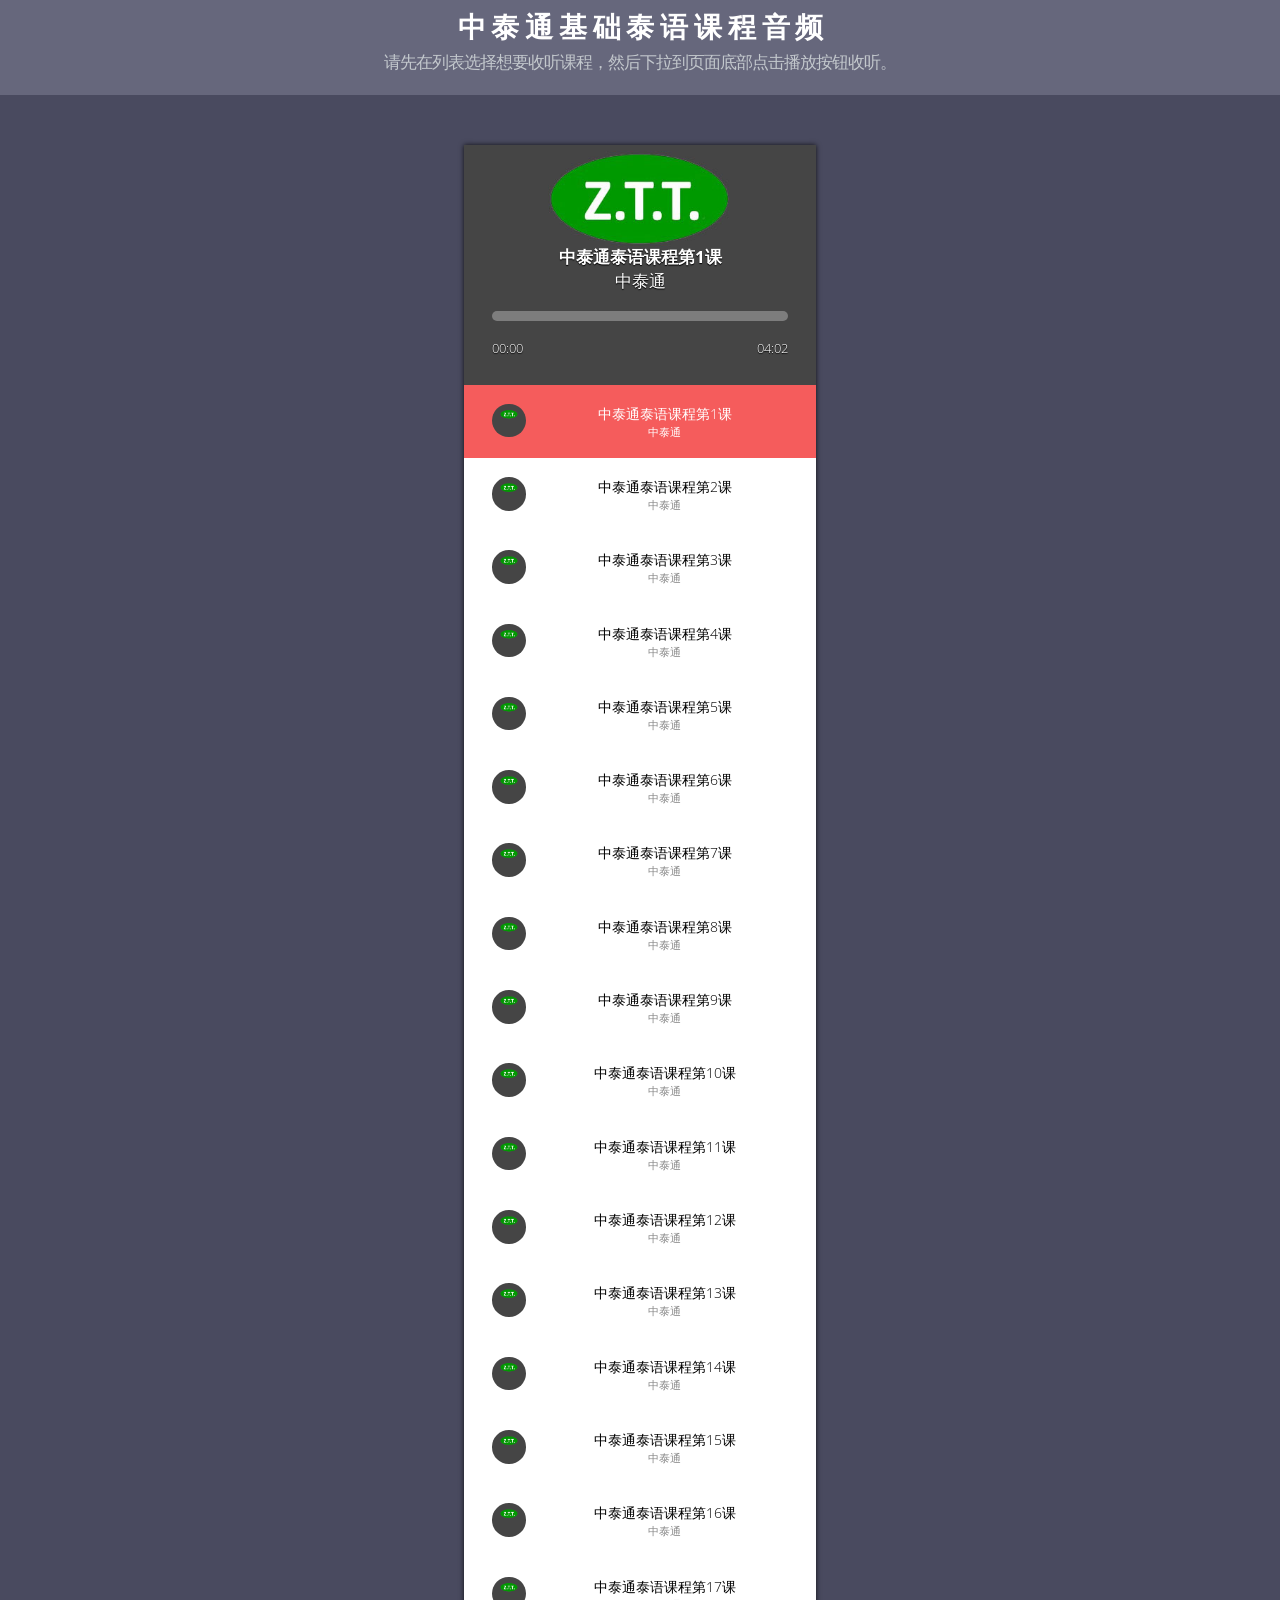
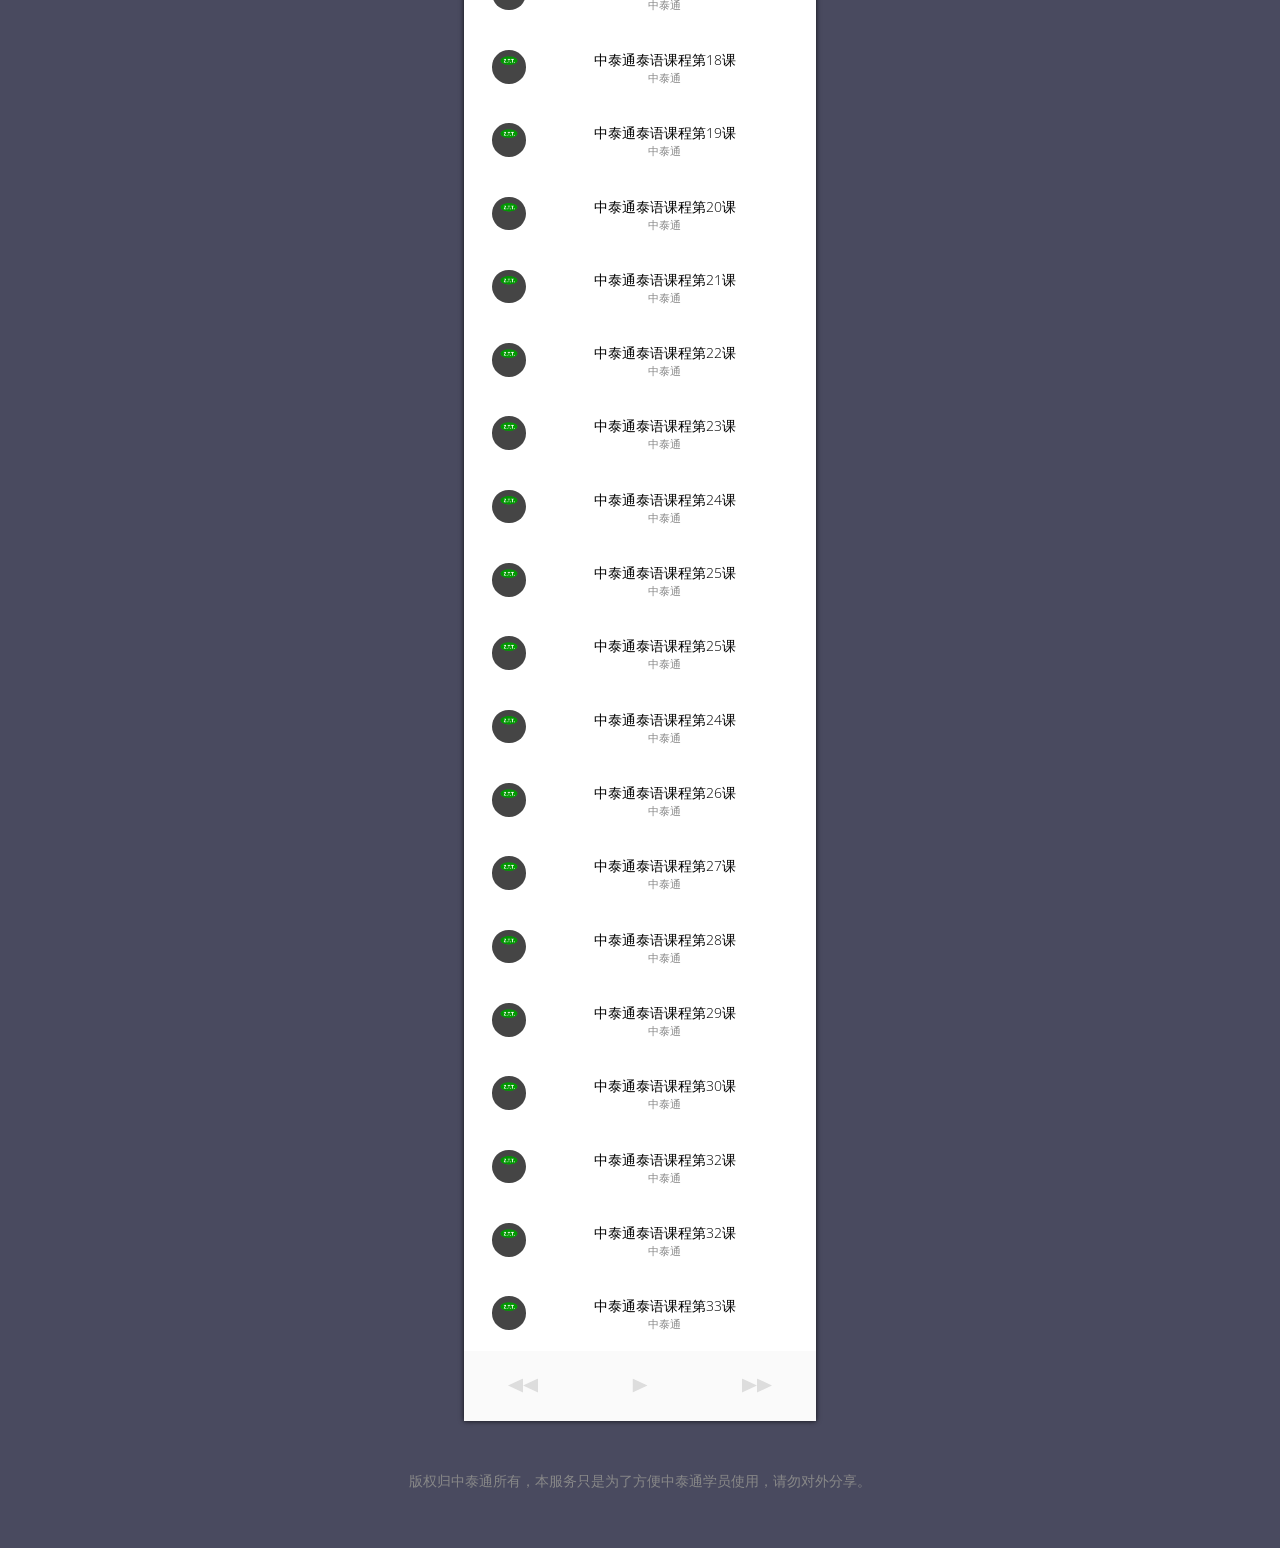
<file: docs/index.html>
<!doctype html>
<html lang="zh">
<head>
	<meta charset="UTF-8">
	<meta http-equiv="X-UA-Compatible" content="IE=edge,chrome=1"> 
	<meta name="viewport" content="width=device-width, initial-scale=1.0">
	<title>中泰通泰语课程音频</title>
	<link rel="stylesheet" type="text/css" href="resources/css/default.css">
	<link rel="stylesheet" type="text/css" href="resources/css/main.css">
</head>
<body>
	<article class="htmleaf-container">
		<header class="htmleaf-header">
			<h1>中 泰 通 基 础 泰 语 课 程 音 频<span>请先在列表选择想要收听课程，然后下拉到页面底部点击播放按钮收听。</span></h1>
		</header>
		<div class='jAudio--player'>
		    <audio></audio>
		    <div class='jAudio--ui'>
		      <div class='jAudio--thumb'></div>
		      <div class='jAudio--status-bar'>
		        <div class='jAudio--details'></div>
		        <div class='jAudio--volume-bar'></div>
		        <div class='jAudio--progress-bar'>
		          <div class='jAudio--progress-bar-wrapper'>
		            <div class='jAudio--progress-bar-played'>
		              <span class='jAudio--progress-bar-pointer'></span>
		            </div>
		          </div>
		        </div>
		        <div class='jAudio--time'>
		          <span class='jAudio--time-elapsed'>00:00</span>
		          <span class='jAudio--time-total'>00:00</span>
		        </div>
		      </div>
		    </div>

		    <div class='jAudio--playlist'>
		    </div>

		    <div class='jAudio--controls'>
		      <ul>
		        <li><button class='btn' data-action='prev' id='btn-prev'><span></span></button></li>
		        <li><button class='btn' data-action='play' id='btn-play'><span></span></button></li>
		        <li><button class='btn' data-action='next' id='btn-next'><span></span></button></li>
		      </ul>
		    </div>

		</div>
	</article>
	<footer>
		<center>
		<h4>版权归中泰通所有，本服务只是为了方便中泰通学员使用，请勿对外分享。</h4>
		</center>
	<br><br><br>
	</footer>
	<script src="resources/js/jquery-2.1.1.min.js"></script>
	<script src='resources/js/jaudio.js'></script>
</body>
</html>
</file>
<file: docs/resources/css/default.css>
body, html { font-size: 100%; 	padding: 0; margin: 0;}

/* Reset */
*,
*:after,
*:before {
	-webkit-box-sizing: border-box;
	-moz-box-sizing: border-box;
	box-sizing: border-box;
}

/* Clearfix hack by Nicolas Gallagher: http://nicolasgallagher.com/micro-clearfix-hack/ */
.clearfix:before,
.clearfix:after {
	content: " ";
	display: table;
}

.clearfix:after {
	clear: both;
}

body{
	/*background: #f9f7f6;
	color: #404d5b;*/
	background: #494A5F;
	color: #D5D6E2;
	font-weight: 500;
	font-size: 1.05em;
	font-family: "Microsoft YaHei","宋体","Segoe UI", "Lucida Grande", Helvetica, Arial,sans-serif, FreeSans, Arimo;
}
a{color: #2fa0ec;text-decoration: none;outline: none;}
a:hover,a:focus{color:#74777b;}

.htmleaf-container{
	margin: 0 auto;
	text-align: center;
	overflow: hidden;
}
.htmleaf-content {
	font-size: 150%;
	padding: 1em 0;
}

.htmleaf-content h2 {
	margin: 0 0 2em;
	opacity: 0.1;
}

.htmleaf-content p {
	margin: 1em 0;
	padding: 5em 0 0 0;
	font-size: 0.65em;
}
.bgcolor-1 { background: #f0efee; }
.bgcolor-2 { background: #f9f9f9; }
.bgcolor-3 { background: #e8e8e8; }/*light grey*/
.bgcolor-4 { background: #2f3238; color: #fff; }/*Dark grey*/
.bgcolor-5 { background: #df6659; color: #521e18; }/*pink1*/
.bgcolor-6 { background: #2fa8ec; }/*sky blue*/
.bgcolor-7 { background: #d0d6d6; }/*White tea*/
.bgcolor-8 { background: #3d4444; color: #fff; }/*Dark grey2*/
.bgcolor-9 { background: #ef3f52; color: #fff;}/*pink2*/
.bgcolor-10{ background: #64448f; color: #fff;}/*Violet*/
.bgcolor-11{ background: #3755ad; color: #fff;}/*dark blue*/
.bgcolor-12{ background: #3498DB; color: #fff;}/*light blue*/
.bgcolor-20{ background: #494A5F;color: #D5D6E2;}
/* Header */
.htmleaf-header{
	padding: 1em 190px 1em;
	letter-spacing: -1px;
	text-align: center;
	background: #66677c;
}
.htmleaf-header h1 {
	color: #fff;
	font-weight: 600;
	font-size: 2em;
	line-height: 1;
	margin-bottom: 0;
	font-family: "Microsoft YaHei","宋体","Segoe UI", "Lucida Grande", Helvetica, Arial,sans-serif, FreeSans, Arimo;
}
.htmleaf-header h1 span {
	font-family: "Microsoft YaHei","宋体","Segoe UI", "Lucida Grande", Helvetica, Arial,sans-serif, FreeSans, Arimo;
	display: block;
	font-size: 60%;
	font-weight: 400;
	padding: 0.8em 0 0.5em 0;
	color: #c3c8cd;
}
/*nav*/
.htmleaf-demo a{color: #1d7db1;text-decoration: none;}
.htmleaf-demo{width: 100%;padding-bottom: 1.2em;}
.htmleaf-demo a{display: inline-block;margin: 0.5em;padding: 0.6em 1em;border: 3px solid #1d7db1;font-weight: 700;}
.htmleaf-demo a:hover{opacity: 0.6;}
.htmleaf-demo a.current{background:#1d7db1;color: #fff; }
/* Top Navigation Style */
.htmleaf-links {
	position: relative;
	display: inline-block;
	white-space: nowrap;
	font-size: 1.5em;
	text-align: center;
}

.htmleaf-links::after {
	position: absolute;
	top: 0;
	left: 50%;
	margin-left: -1px;
	width: 2px;
	height: 100%;
	background: #dbdbdb;
	content: '';
	-webkit-transform: rotate3d(0,0,1,22.5deg);
	transform: rotate3d(0,0,1,22.5deg);
}

.htmleaf-icon {
	display: inline-block;
	margin: 0.5em;
	padding: 0em 0;
	width: 1.5em;
	text-decoration: none;
}

.htmleaf-icon span {
	display: none;
}

.htmleaf-icon:before {
	margin: 0 5px;
	text-transform: none;
	font-weight: normal;
	font-style: normal;
	font-variant: normal;
	font-family: 'icomoon';
	line-height: 1;
	speak: none;
	-webkit-font-smoothing: antialiased;
}
/* footer */
.htmleaf-footer{width: 100%;padding-top: 10px;}
.htmleaf-small{font-size: 0.8em;}
.center{text-align: center;}
/*.info {
	display: block;
	padding: 1.5em 2em;
	border-radius: 10px;
	font-weight: normal;
	font-size: 1.25em;
	margin: 0 auto;
	letter-spacing: 0px;
	text-align: left;
	max-width: 700px;
	background: rgba(0,0,0,0.2);
	margin: 0.5em;
	-webkit-flex: 1 1 auto;
	flex: none;
}
.info--desktop {
	color: #f48fb1;
}*/
/****/

/* icomoon */
.icon-htmleaf-home-outline:before {
	content: "\e5000";
}

.icon-htmleaf-arrow-forward-outline:before {
	content: "\e5001";
}

@media screen and (max-width: 50em) {
	.htmleaf-header {
		padding: 3em 10% 4em;
	}
	.htmleaf-header h1 {
        font-size:2em;
    }
}


@media screen and (max-width: 40em) {
	.htmleaf-header h1 {
		font-size: 1.5em;
	}
}

@media screen and (max-width: 30em) {
    .htmleaf-header h1 {
        font-size:1.2em;
    }
}
</file>
<file: docs/resources/css/main.css>
@import url(https://fonts.googleapis.com/css?family=Open+Sans:100,400,300,600,700);
* {
  padding: 0;
  margin: 0;
  font-weight: 300;
  box-sizing: border-box;
  font-family: "Open Sans";
  font-weight: 300;
  color: #888;
  outline: none;
}

li {
  float: left;
  list-style: none;
}

html {
  font-size: 100%;
  font-size: 14px;
}

body {
  font-size: 1rem;
}

html {
  background: #383B44;
}

.jAudio--player {
  display: table;
  overflow: hidden;
  background: #fff;
  box-shadow: 0 0 5px rgba(0, 0, 0, 0.8);
  margin: 50px auto;
  width: 352px;
}
.jAudio--player:after {
  content: " ";
  display: block;
  width: 100%;
  clear: both;
}
.jAudio--player .jAudio--ui {
  position: relative;
  width: 100%;
}
.jAudio--player .jAudio--status-bar {
  width: 100%;
  z-index: 1;
  position: relative;
  padding: 100px 2rem 2rem 2rem;
  display: table;
}
.jAudio--player .jAudio--status-bar:after {
  content: " ";
  display: block;
  width: 100%;
  clear: both;
}
.jAudio--player .jAudio--controls {
  width: 100%;
  display: table;
  background: #fafafa;
}
.jAudio--player .jAudio--controls:after {
  content: " ";
  display: block;
  width: 100%;
  clear: both;
}
.jAudio--player .jAudio--controls ul {
  display: table;
  overflow: hidden;
  width: 100%;
}
.jAudio--player .jAudio--controls ul:after {
  content: " ";
  display: block;
  width: 100%;
  clear: both;
}
.jAudio--player .jAudio--controls li {
  position: relative;
  width: 33.3333%;
  height: 5rem;
  line-height: 5rem;
}
.jAudio--player .jAudio--thumb {
  position: absolute;
  top: 0;
  left: 0;
  height: 100%;
  width: 100%;
  background-size: cover;
  background-position: center center;
}
.jAudio--player .jAudio--time {
  display: table;
  width: 100%;
}
.jAudio--player .jAudio--time:after {
  content: " ";
  display: block;
  width: 100%;
  clear: both;
}
.jAudio--player .jAudio--time * {
  width: 50%;
  display: block;
  float: left;
  color: #fff;
  text-shadow: 0 1px 1px #000;
  font-size: 0.9rem;
}
.jAudio--player .jAudio--time .jAudio--time-elapsed {
  text-align: left;
}
.jAudio--player .jAudio--time .jAudio--time-total {
  text-align: right;
}
.jAudio--player .jAudio--details * {
  color: #fff;
  text-shadow: 0 1px 1px #000;
  font-size: 1.2rem;
}
.jAudio--player .jAudio--details *:first-of-type {
  font-weight: bold;
}
.jAudio--player .jAudio--details p {
  width: 100%;
}
.jAudio--player .jAudio--details p span {
  display: block;
}
.jAudio--player .jAudio--progress-bar {
  margin: 1.33333rem 0;
}
.jAudio--player .jAudio--progress-bar .jAudio--progress-bar-wrapper {
  width: 100%;
  position: relative;
  background: rgba(255, 255, 255, 0.3);
  cursor: pointer;
  border-radius: 10px;
  overflow: hidden;
}
.jAudio--player .jAudio--progress-bar .jAudio--progress-bar-played {
  height: 10px;
  background: #FF6666;
  position: relative;
  border-radius: 10px;
}
.jAudio--player .jAudio--progress-bar .jAudio--progress-bar-pointer {
  height: 10px;
  width: 10px;
  border-radius: 50%;
  position: absolute;
  right: 0;
  background: #fff;
}
.jAudio--player .jAudio--playlist {
  background: #fff;
}
.jAudio--player .jAudio--playlist .jAudio--playlist-item {
  display: block;
  width: 100%;
  padding: 1.33333rem 2rem;
  display: table;
}
.jAudio--player .jAudio--playlist .jAudio--playlist-item:after {
  content: " ";
  display: block;
  width: 100%;
  clear: both;
}
.jAudio--player .jAudio--playlist .jAudio--playlist-item.active {
  background: #f55c5c;
  border-bottom-color: #f55c5c;
}
.jAudio--player .jAudio--playlist .jAudio--playlist-item.active * {
  color: #fff;
}
.jAudio--player .jAudio--playlist .jAudio--playlist-item:not(.active):hover {
  background: #fafafa;
}
.jAudio--player .jAudio--playlist .jAudio--playlist-item:last-of-type {
  border: 0;
  margin-bottom: 0;
}
.jAudio--player .jAudio--playlist .jAudio--playlist-thumb {
  float: left;
  margin-right: 0.66667rem;
  display: table;
}
.jAudio--player .jAudio--playlist .jAudio--playlist-thumb:after {
  content: " ";
  display: block;
  width: 100%;
  clear: both;
}
.jAudio--player .jAudio--playlist .jAudio--playlist-thumb img {
  height: 2.4rem;
  width: 2.4rem;
  border-radius: 50%;
  float: left;
  margin-right: 0.5rem;
}
.jAudio--player .jAudio--playlist .jAudio--playlist-meta-text h4 {
  font-size: 1rem;
  color: #000;
}
.jAudio--player .jAudio--playlist .jAudio--playlist-meta-text p {
  font-size: 0.8rem;
}

.btn {
  position: relative;
  overflow: hidden;
  position: absolute;
  top: 0;
  left: 0;
  width: 100%;
  height: 100%;
  background: transparent;
  border: 0;
}
.btn span {
  position: absolute;
  display: table;
  height: 15px;
  top: 50%;
  left: 50%;
  -webkit-transform: translate(-50%, -50%);
      -ms-transform: translate(-50%, -50%);
          transform: translate(-50%, -50%);
  overflow: hidden;
}
.btn span:before, .btn span:after {
  display: block;
  content: " ";
  height: 0;
  float: left;
  border-color: transparent;
  border-style: solid;
}
.btn:active {
  background: #f5f5f5;
}

#btn-prev span:before, #btn-prev span:after, #btn-next span:before, #btn-next span:after, #btn-play span:before, #btn-play span:after {
  border-top: 7.5px solid transparent;
  border-bottom: 7.5px solid transparent;
}

#btn-prev span:before, #btn-prev span:after {
  border-right: 15px solid #ddd;
  border-left: 0;
}
#btn-prev:active span:before, #btn-prev:active span:after {
  border-right-color: #FF6666 !important;
}

#btn-next span:before, #btn-next span:after {
  border-left: 15px solid #ddd;
  border-right: 0;
}
#btn-next:active span:before, #btn-next:active span:after {
  border-left-color: #FF6666 !important;
}

#btn-play span:before {
  border-left: 15px solid #ddd;
  border-right: 0;
}
#btn-play span:after {
  display: none;
}
#btn-play:active span:before, #btn-play.active span:before {
  border-left-color: #FF6666 !important;
}

#btn-pause span:before, #btn-pause span:after {
  width: 5px;
  height: 15px;
  background: #FF6666;
  border: 0;
}
#btn-pause span:before {
  margin-right: 5px;
}
#btn-pause span:active:before, #btn-pause span:active:after, #btn-pause span.active:before, #btn-pause span.active:after {
  background: #fff;
  margin-right: 5px;
}

.jAudio--player .jAudio--controls li button span:before, .jAudio--player .jAudio--controls li button span:after {
  -webkit-transition: border-color 0.3s ease 0s;
          transition: border-color 0.3s ease 0s;
}
.jAudio--player .jAudio--thumb {
  -webkit-transition: all 0.5s ease 0s;
          transition: all 0.5s ease 0s;
}
.jAudio--player .jAudio--progress-bar .jAudio--progress-bar-played {
  -webkit-transition: all 0.2s ease 0s;
          transition: all 0.2s ease 0s;
}
.jAudio--player .jAudio--playlist .jAudio--playlist-item {
  -webkit-transition: all 0.5s ease 0s;
          transition: all 0.5s ease 0s;
}
.jAudio--player .jAudio--playlist .jAudio--playlist-item * {
  -webkit-transition: all 0.3s ease 0s;
          transition: all 0.3s ease 0s;
}

/*# sourceMappingURL=main.css.map */
</file>
